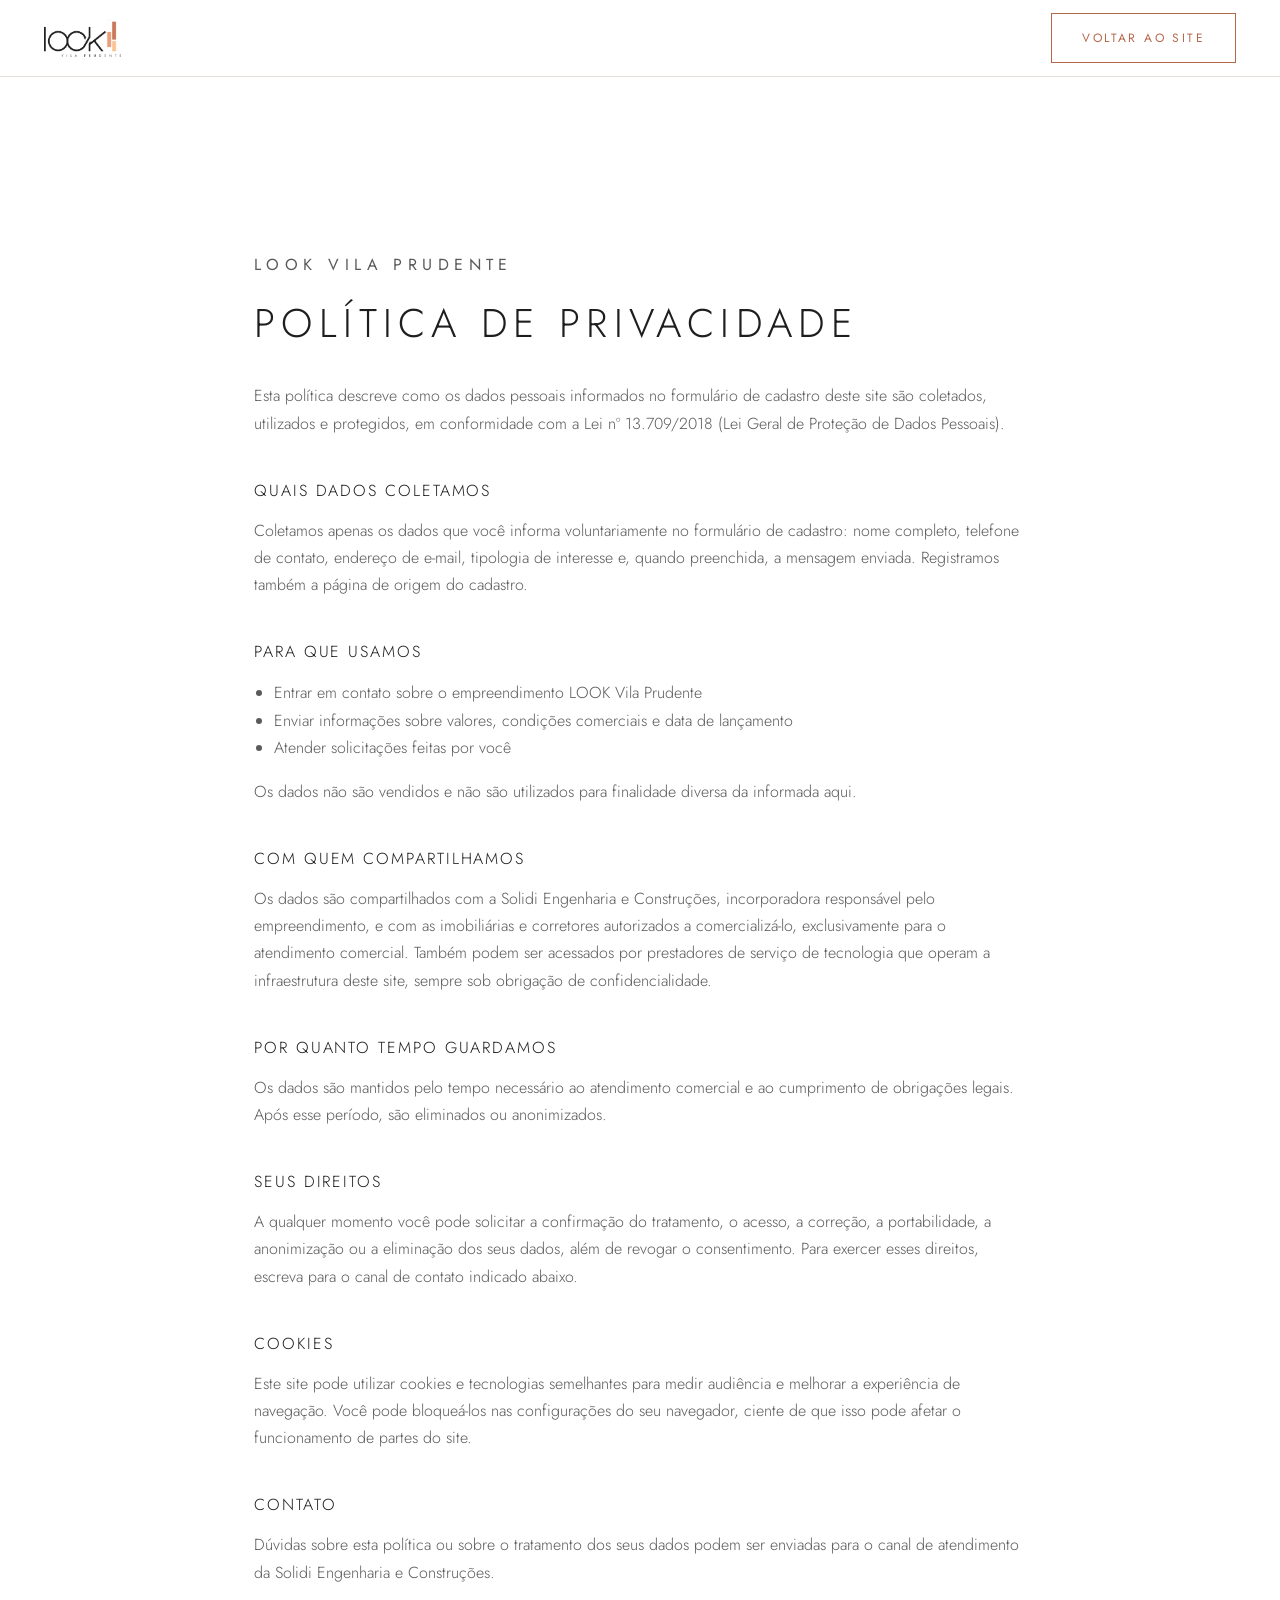
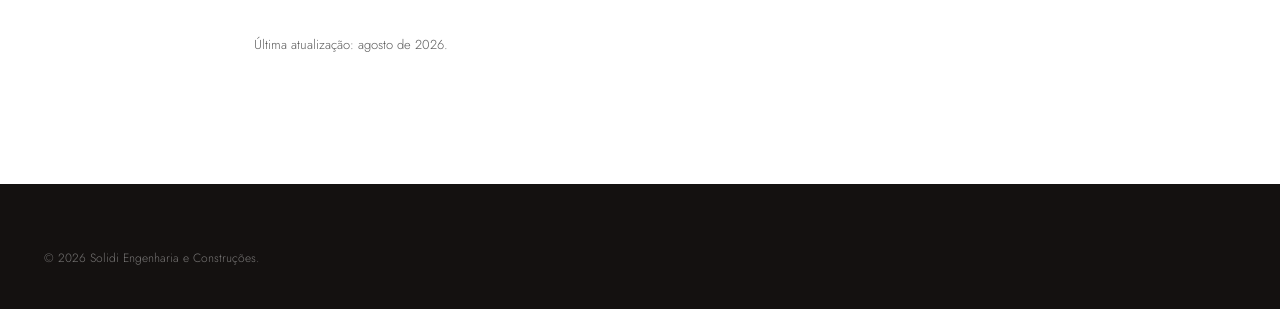
<file: privacidade.html>
<!DOCTYPE html>
<html lang="pt-BR">
<head>
<meta charset="utf-8">
<meta name="viewport" content="width=device-width,initial-scale=1">
<title>Política de Privacidade | LOOK Vila Prudente</title>
<meta name="robots" content="noindex,follow">
<link rel="preconnect" href="https://fonts.googleapis.com">
<link rel="preconnect" href="https://fonts.gstatic.com" crossorigin>
<link href="https://fonts.googleapis.com/css2?family=Jost:wght@200;300;400;500&display=swap" rel="stylesheet">
<link rel="stylesheet" href="assets/css/style.css">
<style>
  .doc{max-width:820px;padding-top:calc(var(--header-h) + 60px)}
  .doc h2{margin-bottom:34px}
  .doc h3{margin:44px 0 14px;font-size:16px}
  .doc p,.doc li{color:var(--tinta-suave);font-size:16px}
  .doc ul{padding-left:20px}
</style>
</head>
<body>

<header class="header solido" id="header">
  <div class="container">
    <a href="index.html" aria-label="LOOK Vila Prudente">
      <img class="logo" src="assets/img/logo-look-900.webp" alt="LOOK Vila Prudente" width="900" height="445">
    </a>
    <a href="index.html" class="btn btn-ghost">Voltar ao site</a>
  </div>
</header>

<section>
  <div class="container doc">
    <p class="eyebrow">LOOK Vila Prudente</p>
    <h2>Política de Privacidade</h2>

    <p>Esta política descreve como os dados pessoais informados no formulário de cadastro deste site são coletados, utilizados e protegidos, em conformidade com a Lei nº 13.709/2018 (Lei Geral de Proteção de Dados Pessoais).</p>

    <h3>Quais dados coletamos</h3>
    <p>Coletamos apenas os dados que você informa voluntariamente no formulário de cadastro: nome completo, telefone de contato, endereço de e-mail, tipologia de interesse e, quando preenchida, a mensagem enviada. Registramos também a página de origem do cadastro.</p>

    <h3>Para que usamos</h3>
    <ul>
      <li>Entrar em contato sobre o empreendimento LOOK Vila Prudente</li>
      <li>Enviar informações sobre valores, condições comerciais e data de lançamento</li>
      <li>Atender solicitações feitas por você</li>
    </ul>
    <p>Os dados não são vendidos e não são utilizados para finalidade diversa da informada aqui.</p>

    <h3>Com quem compartilhamos</h3>
    <p>Os dados são compartilhados com a Solidi Engenharia e Construções, incorporadora responsável pelo empreendimento, e com as imobiliárias e corretores autorizados a comercializá-lo, exclusivamente para o atendimento comercial. Também podem ser acessados por prestadores de serviço de tecnologia que operam a infraestrutura deste site, sempre sob obrigação de confidencialidade.</p>

    <h3>Por quanto tempo guardamos</h3>
    <p>Os dados são mantidos pelo tempo necessário ao atendimento comercial e ao cumprimento de obrigações legais. Após esse período, são eliminados ou anonimizados.</p>

    <h3>Seus direitos</h3>
    <p>A qualquer momento você pode solicitar a confirmação do tratamento, o acesso, a correção, a portabilidade, a anonimização ou a eliminação dos seus dados, além de revogar o consentimento. Para exercer esses direitos, escreva para o canal de contato indicado abaixo.</p>

    <h3>Cookies</h3>
    <p>Este site pode utilizar cookies e tecnologias semelhantes para medir audiência e melhorar a experiência de navegação. Você pode bloqueá-los nas configurações do seu navegador, ciente de que isso pode afetar o funcionamento de partes do site.</p>

    <h3>Contato</h3>
    <p>Dúvidas sobre esta política ou sobre o tratamento dos seus dados podem ser enviadas para o canal de atendimento da Solidi Engenharia e Construções.</p>

    <p style="margin-top:48px;font-size:13px">Última atualização: agosto de 2026.</p>
  </div>
</section>

<footer class="rodape">
  <div class="container">
    <p class="disc" style="margin:0">© 2026 Solidi Engenharia e Construções.</p>
  </div>
</footer>

</body>
</html>
</file>
<file: assets/css/style.css>
/* LOOK Vila Prudente · Solidi
   Identidade extraida do book Folheto_21x21cm_v4.pdf */

:root{
  --terracota:#B5674A;
  --terracota-med:#DE8A62;
  --pessego:#F7C593;
  --pessego-claro:#FAD9B4;
  --tinta:#1E1E1E;
  --tinta-suave:#5A5A5A;
  --linha:#E6E1DD;
  --branco:#fff;
  --fundo-quente:#FBF8F6;
  --container:1240px;
  --header-h:76px;
}

*,*::before,*::after{box-sizing:border-box}
html{scroll-behavior:smooth;-webkit-text-size-adjust:100%}
body{
  margin:0;
  font-family:'Jost',-apple-system,BlinkMacSystemFont,'Segoe UI',sans-serif;
  color:var(--tinta);
  background:var(--branco);
  font-size:17px;
  line-height:1.7;
  font-weight:300;
  overflow-x:hidden;
}
img{max-width:100%;display:block;height:auto}
a{color:inherit;text-decoration:none}
button{font-family:inherit}

.container{width:100%;max-width:var(--container);margin-inline:auto;padding-inline:24px}

/* tipografia: caixa alta com tracking largo, como no book */
.eyebrow{
  font-size:12px;letter-spacing:.34em;text-transform:uppercase;
  color:var(--terracota);font-weight:400;margin:0 0 20px
}
h1,h2,h3{font-weight:300;margin:0;line-height:1.25}
h2{
  font-size:clamp(26px,3.4vw,40px);
  letter-spacing:.16em;text-transform:uppercase
}
h3{font-size:clamp(19px,2vw,23px);letter-spacing:.12em;text-transform:uppercase}
.lead{font-size:clamp(16px,1.5vw,18.5px);color:var(--tinta-suave);max-width:62ch}

section{padding:clamp(72px,9vw,130px) 0}
.sec-quente{background:var(--fundo-quente)}

/* faixa da fachada, fixa no scroll, antes das areas comuns */
.faixa-fachada{
  height:clamp(300px,44vh,470px);
  background-image:url('../img/fachada-1920.webp');
  background-size:cover;
  background-position:center 42%;
  background-repeat:no-repeat;
  background-attachment:fixed
}

/* blocos coloridos, assinatura grafica do book */
.blocos{display:flex;gap:9px;align-items:flex-end;height:74px;margin-bottom:34px}
.blocos i{display:block;width:26px;border-radius:1px}
.blocos i:nth-child(1){height:74px;background:var(--terracota)}
.blocos i:nth-child(2){height:48px;background:var(--terracota-med)}
.blocos i:nth-child(3){height:62px;background:var(--pessego)}
.blocos i:nth-child(4){height:34px;border:1px solid var(--terracota-med);background:transparent}

/* ---------- header ---------- */
.header{
  position:fixed;inset:0 0 auto;height:var(--header-h);z-index:60;
  display:flex;align-items:center;
  background:transparent;transition:background .35s,box-shadow .35s
}
.header.solido{background:rgba(255,255,255,.97);box-shadow:0 1px 0 var(--linha);backdrop-filter:blur(8px)}
.header .container{display:flex;align-items:center;justify-content:space-between;gap:20px}
.header .logo{height:38px;width:auto;transition:opacity .3s}
.header .logo-branco{display:block}
.header .logo-cor{display:none}
.header.solido .logo-branco{display:none}
.header.solido .logo-cor{display:block}

.btn{
  display:inline-block;padding:14px 30px;border:0;cursor:pointer;
  background:var(--terracota);color:#fff;
  font-size:12px;letter-spacing:.2em;text-transform:uppercase;font-weight:400;
  transition:background .25s,transform .25s
}
.btn:hover{background:#9d573c;transform:translateY(-1px)}
.btn-ghost{background:transparent;border:1px solid rgba(255,255,255,.85);color:#fff}
.header.solido .btn-ghost{border-color:var(--terracota);color:var(--terracota)}
.header.solido .btn-ghost:hover{background:var(--terracota);color:#fff}
/* botao secundario sobre fundo claro */
.btn-linha{background:transparent;border:1px solid var(--terracota);color:var(--terracota)}
.btn-linha:hover{background:var(--terracota);color:#fff}
/* botao secundario sobre a capa */
.btn-claro{background:rgba(255,255,255,.14);border:1px solid rgba(255,255,255,.85);color:#fff;backdrop-filter:blur(3px)}
.btn-claro:hover{background:#fff;color:var(--terracota)}
/* botao unico do topo, largo e em cor cheia */
.btn-topo{
  background:var(--terracota);border:1px solid var(--terracota);color:#fff;
  min-width:376px;text-align:center
}
.btn-topo:hover{background:#9d573c;border-color:#9d573c;color:#fff}

/* ---------- hero ---------- */
.hero{
  position:relative;min-height:100svh;display:flex;align-items:flex-end;
  padding-bottom:clamp(56px,8vw,96px);color:#fff;overflow:hidden
}
.hero-bg{position:absolute;inset:0;z-index:0}
.hero-bg img{width:100%;height:100%;object-fit:cover;object-position:center 60%}
.hero-bg::after{
  content:'';position:absolute;inset:0;
  background:
    linear-gradient(101deg,rgba(20,16,14,.76) 0%,rgba(20,16,14,.62) 24%,rgba(20,16,14,.24) 52%,rgba(20,16,14,0) 76%),
    linear-gradient(180deg,rgba(20,16,14,.42) 0%,rgba(20,16,14,.10) 38%,rgba(20,16,14,.72) 100%)
}
.hero .container{position:relative;z-index:2}
.hero-logo{width:min(360px,66vw);margin-bottom:30px;filter:drop-shadow(0 2px 18px rgba(20,16,14,.55))}

/* selo do programa, canto superior direito da capa */
.hero-topo{position:absolute;left:0;right:0;top:calc(var(--header-h) + 22px);z-index:3}
.hero-topo .container{display:flex;justify-content:flex-end}
.selo-mcmv img{
  width:clamp(142px,13.5vw,182px);height:auto;display:block;
  filter:drop-shadow(0 2px 14px rgba(20,16,14,.6))
}
.hero-chamadas{display:flex;flex-wrap:wrap;gap:12px;margin-bottom:26px}
.tag{
  padding:9px 20px;border:1px solid rgba(255,255,255,.6);
  font-size:11.5px;letter-spacing:.22em;text-transform:uppercase
}
.tag-cheia{background:var(--terracota);border-color:var(--terracota)}
.hero-frase{
  font-size:clamp(22px,3vw,34px);font-weight:200;letter-spacing:.14em;
  text-transform:uppercase;margin:0 0 32px;max-width:16ch;line-height:1.35
}
.hero-acoes{display:flex;flex-wrap:wrap;gap:14px;align-items:center}
.hero-end{font-size:13.5px;letter-spacing:.18em;text-transform:uppercase;opacity:.9;margin:22px 0 0}

/* ---------- conceito ---------- */
.conceito{display:grid;grid-template-columns:1fr 1fr;gap:clamp(36px,6vw,90px);align-items:center}
.conceito p{margin:0 0 20px}
.conceito p:last-child{margin-bottom:0}

/* ---------- plantas ---------- */
.plantas-grid{display:grid;grid-template-columns:repeat(2,1fr);gap:clamp(24px,4vw,56px);margin-top:52px}
.planta{
  background:#fff;border:1px solid var(--linha);padding:clamp(20px,3vw,38px);text-align:center;
  display:flex;flex-direction:column
}
.planta .corpo{flex:1;display:grid;place-items:center;min-height:0}
.planta img{margin:0 auto;height:clamp(340px,42vw,540px);width:auto;object-fit:contain}
.planta .num{
  font-size:clamp(38px,5vw,58px);font-weight:300;line-height:1;
  display:inline-block;vertical-align:middle;margin-right:12px
}
.planta .rot{
  display:inline-block;vertical-align:middle;background:var(--pessego);
  padding:6px 16px;font-size:13px;letter-spacing:.2em;text-transform:uppercase
}
.planta .cab{margin-bottom:28px}
.planta .obs{font-size:12.5px;color:var(--tinta-suave);margin-top:22px;letter-spacing:.04em}

/* ---------- galeria areas comuns ---------- */
.galeria{margin-top:52px}

/* palco: mostra a imagem inteira, sem cortar */
.gal-palco{
  position:relative;margin:0;background:#EFE9E5;overflow:hidden;
  aspect-ratio:16/9;display:grid;place-items:center;cursor:zoom-in
}
.gal-palco img{
  width:100%;height:100%;object-fit:contain;display:block;
  animation:galEntra .5s cubic-bezier(.2,.7,.3,1)
}
@keyframes galEntra{from{opacity:0;transform:scale(1.012)}to{opacity:1;transform:none}}
.gal-palco figcaption{
  position:absolute;left:0;right:0;bottom:0;padding:34px 22px 16px;color:#fff;
  font-size:12px;letter-spacing:.2em;text-transform:uppercase;pointer-events:none;
  background:linear-gradient(transparent,rgba(20,16,14,.85))
}

/* carrossel de miniaturas */
.gal-carrossel{display:flex;align-items:center;gap:10px;margin-top:12px}
.gal-nav{
  flex:0 0 auto;width:38px;height:38px;padding:0;display:grid;place-items:center;
  background:var(--branco);border:1px solid var(--linha);color:var(--tinta);
  cursor:pointer;transition:background .25s,border-color .25s,color .25s
}
.gal-nav svg{width:20px;height:20px}
.gal-nav:hover{background:var(--terracota);border-color:var(--terracota);color:#fff}
.gal-nav[disabled]{opacity:.3;cursor:default}
.gal-nav[disabled]:hover{background:var(--branco);border-color:var(--linha);color:var(--tinta)}

.gal-thumbs{
  flex:1 1 auto;min-width:0;display:flex;gap:10px;margin:0;padding:2px;list-style:none;
  overflow-x:auto;scroll-behavior:smooth;scroll-snap-type:x proximity;
  scrollbar-width:none;-ms-overflow-style:none
}
.gal-thumbs::-webkit-scrollbar{display:none}
.gal-thumbs li{flex:0 0 auto;scroll-snap-align:start}
.gal-thumb{
  position:relative;display:block;padding:0;border:0;background:#EFE9E5;
  width:clamp(132px,15vw,186px);cursor:pointer;overflow:hidden;
  outline:1px solid transparent;outline-offset:2px;transition:outline-color .25s
}
.gal-thumb img{
  width:100%;aspect-ratio:16/10;object-fit:cover;display:block;
  opacity:.62;transition:opacity .35s,transform .7s cubic-bezier(.2,.7,.3,1)
}
.gal-thumb span{
  position:absolute;left:0;right:0;bottom:0;padding:18px 10px 7px;color:#fff;
  font-size:10px;letter-spacing:.14em;text-transform:uppercase;text-align:left;
  background:linear-gradient(transparent,rgba(20,16,14,.8));
  white-space:nowrap;overflow:hidden;text-overflow:ellipsis
}
.gal-thumb:hover img{opacity:.85;transform:scale(1.05)}
.gal-thumb[aria-selected="true"]{outline-color:var(--terracota)}
.gal-thumb[aria-selected="true"] img{opacity:1}
.gal-thumb:focus-visible{outline:2px solid var(--terracota);outline-offset:2px}

/* ---------- diferenciais ---------- */
.difs{display:grid;grid-template-columns:repeat(2,1fr);gap:0 clamp(30px,5vw,70px);margin-top:44px}
.difs li{
  list-style:none;display:flex;gap:16px;align-items:flex-start;
  padding:17px 0;border-bottom:1px solid var(--linha);font-size:15.5px
}
.difs li::before{
  content:'';flex:0 0 auto;width:9px;height:9px;margin-top:9px;
  background:var(--terracota-med)
}
.difs{padding:0;margin-inline:0}

/* ---------- implantacao ---------- */
.implant{display:grid;grid-template-columns:.85fr 1.15fr;gap:clamp(30px,5vw,70px);align-items:center;margin-top:44px}
.legenda{display:grid;grid-template-columns:1fr 1fr;gap:2px 22px;padding:0;margin:26px 0 0}
.legenda li{list-style:none;display:flex;gap:11px;align-items:center;font-size:14px;padding:5px 0}
.legenda b{
  flex:0 0 auto;width:23px;height:23px;background:var(--terracota);color:#fff;
  display:grid;place-items:center;font-size:11.5px;font-weight:400
}

/* ---------- localizacao ---------- */
.aerea{margin-bottom:52px;border:1px solid var(--linha)}
.loc-grid{display:grid;grid-template-columns:1fr 1fr;gap:clamp(30px,5vw,64px)}

/* card de destaque do decorado */
.decorado{
  position:relative;background:var(--fundo-quente);
  border:1px solid var(--linha);border-left:4px solid var(--terracota);
  padding:clamp(24px,3vw,36px);margin-bottom:26px;
  scroll-margin-top:calc(var(--header-h) + 24px)
}
.decorado-selo{
  display:inline-block;background:var(--terracota);color:#fff;
  padding:7px 16px;font-size:11px;letter-spacing:.22em;text-transform:uppercase
}
.decorado-titulo{margin:18px 0 12px;font-size:clamp(22px,2.6vw,30px)}
.decorado-end{
  margin:0 0 26px;font-size:15.5px;letter-spacing:.06em;color:var(--tinta-suave);line-height:1.6
}
.decorado-acoes{display:flex;flex-wrap:wrap;gap:12px}
.mapa{width:100%;aspect-ratio:4/3;border:0;filter:grayscale(1) contrast(1.05);transition:filter .5s}
.mapa:hover{filter:none}
.pois{columns:2;column-gap:36px;padding:0;margin:0}
.poi-grupo{break-inside:avoid;margin-bottom:26px}
.poi-grupo h4{
  margin:0 0 10px;font-size:11.5px;letter-spacing:.2em;text-transform:uppercase;
  color:var(--terracota);font-weight:400
}
.poi-grupo ul{padding:0;margin:0}
.poi-grupo li{
  list-style:none;display:flex;justify-content:space-between;gap:14px;
  font-size:14.5px;padding:5px 0;border-bottom:1px dotted var(--linha)
}
.poi-grupo li span{color:var(--tinta-suave);white-space:nowrap}
.fonte{font-size:12px;color:var(--tinta-suave);margin-top:16px}

/* ---------- formulario ---------- */
.form-sec{background:var(--tinta);color:#fff}
.form-sec h2{color:#fff}
.form-sec .eyebrow{color:var(--pessego)}
.form-wrap{display:grid;grid-template-columns:1fr 1.15fr;gap:clamp(34px,6vw,80px);align-items:start}
.form-sec .lead{color:rgba(255,255,255,.7)}
.campos{display:grid;grid-template-columns:1fr 1fr;gap:20px}
.campo{display:flex;flex-direction:column;gap:8px}
.campo.full{grid-column:1/-1}
.campo label{font-size:11.5px;letter-spacing:.16em;text-transform:uppercase;color:rgba(255,255,255,.72)}
.campo input,.campo select,.campo textarea{
  background:transparent;border:0;border-bottom:1px solid rgba(255,255,255,.28);
  color:#fff;font-family:inherit;font-size:16px;font-weight:300;
  padding:11px 2px;transition:border-color .25s
}
.campo select option{background:var(--tinta);color:#fff}
.campo textarea{resize:vertical;min-height:74px}
.campo input:focus,.campo select:focus,.campo textarea:focus{outline:0;border-bottom-color:var(--pessego)}
.campo input::placeholder,.campo textarea::placeholder{color:rgba(255,255,255,.32)}
.campo.erro input,.campo.erro select{border-bottom-color:#E06B5A}
.msg-erro{font-size:12px;color:#E9857A;display:none}
.campo.erro .msg-erro{display:block}

.consent.campo{
  grid-column:1/-1;display:flex;flex-direction:row;gap:12px;align-items:flex-start;
  font-size:13px;color:rgba(255,255,255,.66);line-height:1.6;cursor:pointer
}
.consent input{
  flex:0 0 auto;width:17px;height:17px;margin-top:3px;accent-color:var(--terracota);
  border-bottom:0;padding:0
}
.consent a{text-decoration:underline;text-underline-offset:3px}
.form-acao{grid-column:1/-1;display:flex;align-items:center;gap:20px;flex-wrap:wrap;margin-top:8px}
.form-status{font-size:14px}
.form-status.ok{color:#8FCB9B}
.form-status.falha{color:#E9857A}
button[disabled]{opacity:.55;cursor:not-allowed}

/* ---------- solidi ---------- */
.logo-solidi{width:clamp(190px,20vw,258px);height:auto;margin:20px 0 4px}
.sr-only{
  position:absolute;width:1px;height:1px;padding:0;margin:-1px;
  overflow:hidden;clip:rect(0 0 0 0);white-space:nowrap;border:0
}
.solidi-num{display:flex;flex-wrap:wrap;gap:clamp(28px,5vw,70px);margin-top:38px}
.solidi-num div strong{display:block;font-size:clamp(30px,4vw,44px);font-weight:300;color:var(--terracota);line-height:1.1}
.solidi-num div span{font-size:12px;letter-spacing:.18em;text-transform:uppercase;color:var(--tinta-suave)}

/* ---------- rodape ---------- */
.rodape{background:#141110;color:rgba(255,255,255,.62);padding:64px 0 40px;font-size:13.5px}
.rodape-topo{display:flex;justify-content:space-between;gap:34px;flex-wrap:wrap;align-items:flex-start;padding-bottom:34px;border-bottom:1px solid rgba(255,255,255,.1)}
.rodape img{height:44px;width:auto}
.rodape .logo-solidi-rodape{height:auto;width:172px;opacity:.9;transition:opacity .25s}
.rodape .logo-cia-rodape{height:auto;width:88px;opacity:.9;transition:opacity .25s}
.rodape a:hover .logo-solidi-rodape,
.rodape a:hover .logo-cia-rodape{opacity:1}
.rodape .disc{font-size:12px;line-height:1.75;margin-top:28px;color:rgba(255,255,255,.42);max-width:100%}
.rodape a:hover{color:#fff}

/* ---------- barra fixa mobile ---------- */
.barra-mob{
  position:fixed;left:0;right:0;bottom:0;z-index:70;display:none;
  padding:11px 16px calc(11px + env(safe-area-inset-bottom));
  background:rgba(255,255,255,.97);border-top:1px solid var(--linha);
  backdrop-filter:blur(8px)
}
.barra-mob .btn{display:block;width:100%;text-align:center;padding:16px}

/* ---------- lightbox ---------- */
.lightbox{
  position:fixed;inset:0;z-index:90;display:none;place-items:center;
  background:rgba(15,12,11,.94);padding:24px;cursor:zoom-out
}
.lightbox.aberto{display:grid}
.lightbox img{max-width:min(1400px,94vw);max-height:88vh;object-fit:contain}
.lightbox .fechar{position:absolute;top:20px;right:26px;color:#fff;font-size:34px;line-height:1;background:0;border:0;cursor:pointer}
.lightbox p{position:absolute;bottom:26px;left:0;right:0;text-align:center;color:#fff;font-size:12px;letter-spacing:.2em;text-transform:uppercase}

/* ---------- reveal ---------- */
.reveal{opacity:0;transform:translateY(26px);transition:opacity .85s ease,transform .85s cubic-bezier(.2,.7,.3,1)}
.reveal.vis{opacity:1;transform:none}

/* ---------- responsivo ---------- */
@media (max-width:900px){
  .conceito,.plantas-grid,.implant,.loc-grid,.form-wrap,.difs{grid-template-columns:1fr}
  .pois{columns:1}
  .campos{grid-template-columns:1fr}
  .legenda{grid-template-columns:1fr 1fr}
  .btn-topo{min-width:min(300px,46vw)}
  /* iOS Safari nao renderiza background-attachment:fixed corretamente */
  .faixa-fachada{background-attachment:scroll;height:clamp(230px,36vh,330px)}
}
@media (max-width:640px){
  body{font-size:16px}
  .header .btn{display:none}
  .barra-mob{display:block}
  .hero-acoes .btn{width:100%;text-align:center}
  .decorado-acoes .btn{flex:1 1 100%;text-align:center}
  body{padding-bottom:78px}
  /* no mobile a altura acompanha a imagem, sem faixa vazia */
  .gal-palco{aspect-ratio:auto}
  .gal-palco img{height:auto}
  .gal-nav{display:none}
  .gal-thumbs{gap:8px}
  .gal-thumb{width:140px}
  .hero{min-height:92svh}
  .planta img{max-height:440px}
  .blocos{height:56px;margin-bottom:26px}
  .blocos i{width:20px}
  .blocos i:nth-child(1){height:56px}
  .blocos i:nth-child(2){height:36px}
  .blocos i:nth-child(3){height:46px}
  .blocos i:nth-child(4){height:26px}
}
@media (prefers-reduced-motion:reduce){
  *{animation:none!important;transition:none!important;scroll-behavior:auto!important}
  .reveal{opacity:1;transform:none}
}
</file>
